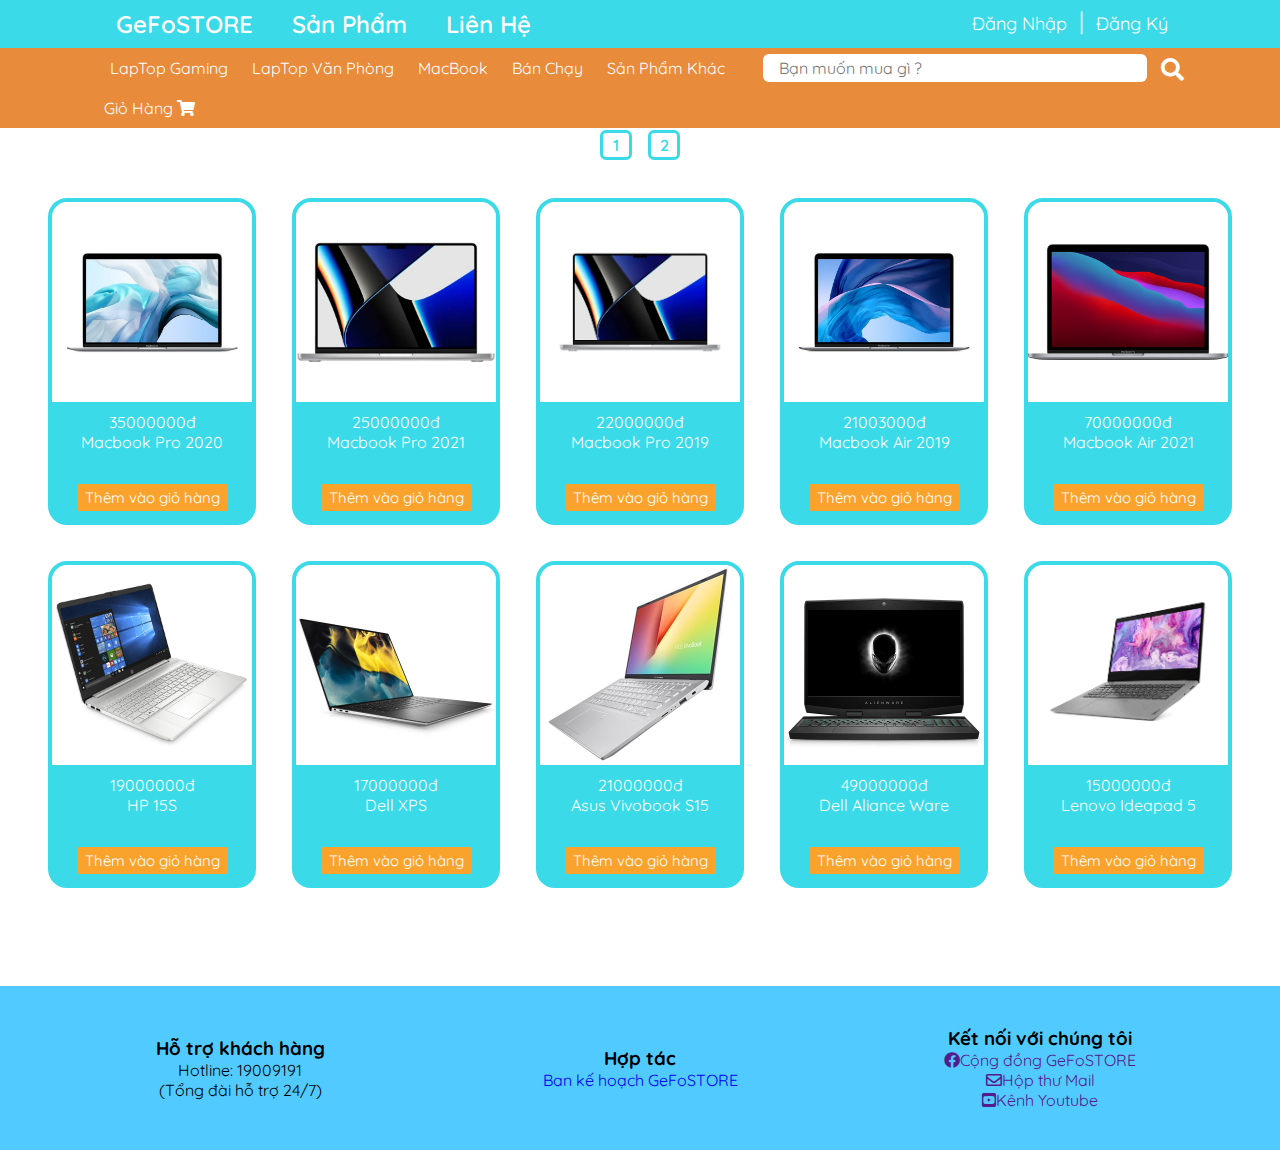
<file: index.html>
<!DOCTYPE html>
<html lang="en">

<head>
   <meta charset="UTF-8" />
   <link rel="preconnect" href="https://fonts.googleapis.com" />
   <link href="https://fonts.googleapis.com/css2?family=Quicksand&display=swap" rel="stylesheet" />
   <link href="https://fonts.googleapis.com/css2?family=Ceviche+One&family=Quicksand&display=swap" rel="stylesheet" />
   <link rel="stylesheet" href="./CSS/Style.css">
   <link rel="stylesheet" href="./CSS/responsive.css">
   <link rel="stylesheet" href="./Font/fontawesome-free-5.12.1-web/css/all.css" />
   <script src="./CodeJS/validator.js"></script>
   <title>GeFoSTORE</title>
</head>
<body>
   <header>
      <div class="nav">
         <ul class="nav-list">
            <li><a href="">GeFoSTORE</a></li><i class="fas fa-chevron-down"></i>
            <li><a href="#">Sản Phẩm</a></li>
            <li><a href="#footer">Liên Hệ</a></li>
         </ul>
         <div class="login-register">
            <a href="#" class="js-login">Đăng Nhập</a>|<a href="#" class="js-register">Đăng Ký</a>
         </div>
      </div>
      <div class="nav-content">
         <ul class="nav-content-list">
            <li><a href="#" typeproduct="LapGame">LapTop Gaming</a></li>
            <li><a href="#" typeproduct="LapVP">LapTop Văn Phòng</a></li>
            <li><a href="#" typeproduct="Macbook">MacBook</a></li>
            <li><a href="#" typeproduct="BestSell">Bán Chạy</a></li>
            <li><a href="#" typeproduct="AnoPro">Sản Phẩm Khác</a></li>
         </ul>
         <div class="search">
            <input class="search-ip" type="text" placeholder="Bạn muốn mua gì ?" />
            <a href="#"><i class="fas fa-search"></i></a>
         </div>
         <div class="cart-icon">
            <a href="#" onclick="openModal($('.cart'))">
               Giỏ Hàng
               <i class="fas fa-shopping-cart"></i>
            </a>
         </div>
      </div>
   </header>

   <div class="content">
      <div class="col-2 product">
         <ul class="product-pages"></ul>
         <ul class="product-list"></ul>
      </div>
   
      <div class="clear"></div>
   </div>

   <footer id="footer">
      <div class="customer-support">
         <h3>Hỗ trợ khách hàng</h3>
         <p>Hotline: 19009191</p>
         <p>(Tổng đài hỗ trợ 24/7)</p>
      </div>
      <div class="support">
         <h3>Hợp tác</h3>
         <p><a href="https://www.google.com">Ban kế hoạch GeFoSTORE</a></p>
      </div>
      <div class="connect">
         <h3>Kết nối với chúng tôi</h3>
         <a href=""><i class="fab fa-facebook"></i>Cộng đồng GeFoSTORE</a>
         <a href=""><i class="far fa-envelope"></i>Hộp thư Mail</a>
         <a href=""><i class="fab fa-youtube-square"></i>Kênh Youtube</a>
      </div>
   </footer>

   <div class="modal">
      <div class="modal-form"></div>
   </div>

   <div class="cart">
      <div class="modal-cart">
         <div class="cart-head">
            <h3>Giỏ hàng</h3><i class="fas fa-times" onclick="closeModal($('.cart'))"></i>
         </div>
         <div class="cart-body">
            <div class="sub-cart">
               <p>Thông tin Sản phẩm</p>
               <p>Giá tiền</p>
               <p>Số lượng</p>
               <p>Tổng </p>
            </div>
            <ul class="cart-list">
            </ul>
         </div>
         <div class="cart-footer">
            <div class="total-price-cart">
               <span>Tổng :</span> <span class="total-price">0 đ</span>
            </div>
            <button class="continue" onclick="closeModal($('.cart'))"> Tiếp tục mua hàng</button>
            <button class="clean-cart"><i class="fas fa-dumpster"></i> Xóa hết</button>
            <button class="pay-cart"><a href="./order.html">Đặt hàng >></a></button>
         </div>
      </div>
   </div>
   <script src="./CodeJS/index.js"></script>
</body>

</html>
</file>
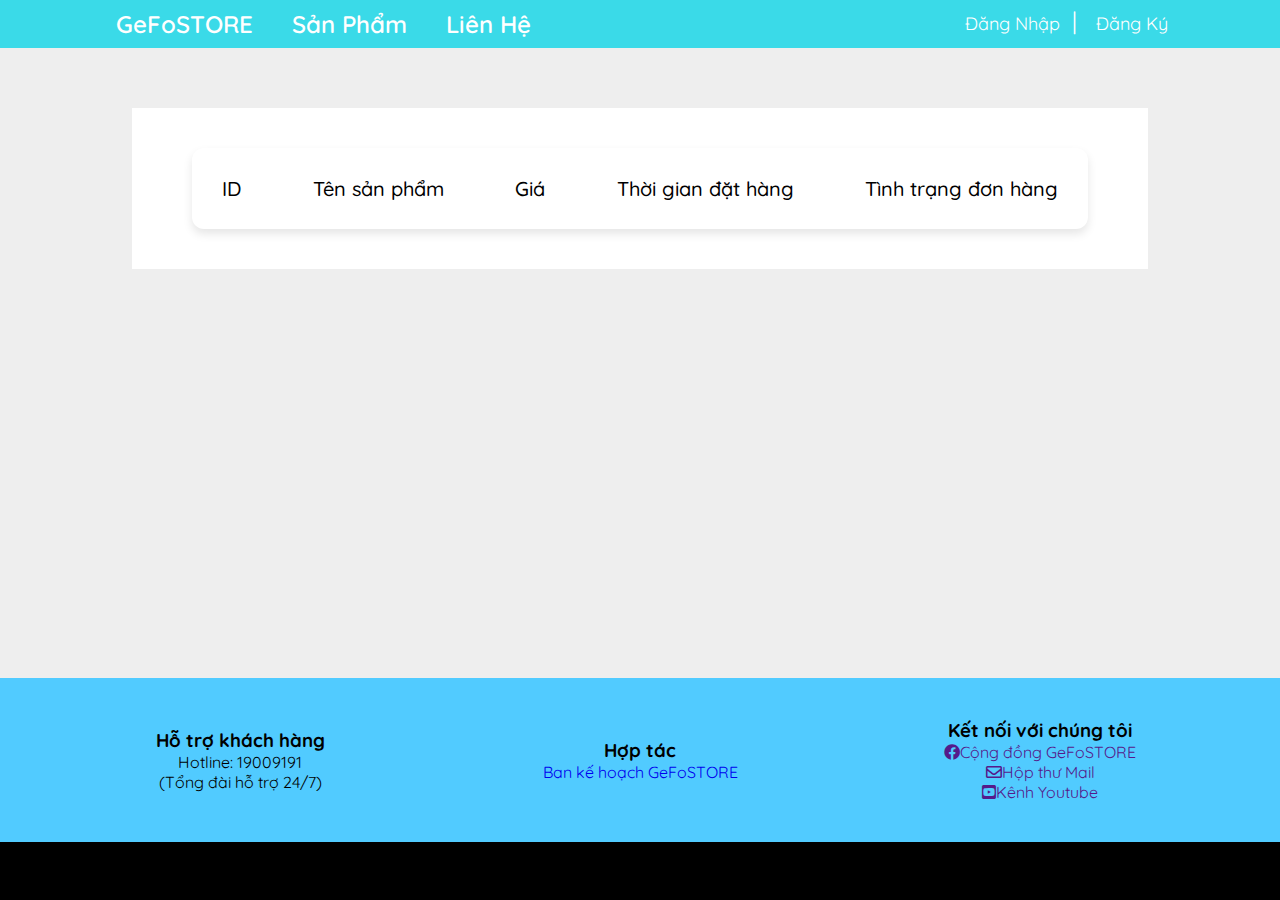
<file: check_order.html>
<!DOCTYPE html>
<html lang="en">
   <head>
      <meta charset="UTF-8" />
      <link rel="preconnect" href="https://fonts.googleapis.com" />
      <link href="https://fonts.googleapis.com/css2?family=Quicksand&display=swap" rel="stylesheet"/>
      <link href="https://fonts.googleapis.com/css2?family=Ceviche+One&family=Quicksand&display=swap" rel="stylesheet"/>
      <link rel="stylesheet" href="./CSS/Style.css" />
      <link rel="stylesheet" href="./CSS/responsive.css" />
      <link rel="stylesheet" href="./CSS/checkorder.css" />
      <link rel="stylesheet" href="./Font/fontawesome-free-5.12.1-web/css/all.css"/>
      <title>GeFoSTORE</title>
      <script src="./CodeJS/validator.js"></script>
      <link rel="stylesheet" href="./CSS/pro_inf.css" />
   </head>

   <body>
      <header>
         <div class="nav">
            <ul class="nav-list">
               <li><a href="./index.html">GeFoSTORE</a></li>
               <i class="fas fa-chevron-down"></i>
               <li><a href="#">Sản Phẩm</a></li>
               <li><a href="#footer">Liên Hệ</a></li>
            </ul>
            <div class="login-register">
               <a href="#" class="js-login">Đăng Nhập</a>|
                  <a href="#" class="js-register">Đăng Ký</a>
            </div>
         </div>
         
         <div class="nav-content">
         </div>
      </header>
      <div class="content">
         <div class="content-container">
            <div class="user-boxes">
               <div class="recent-user box" style="width: 70vw">
                  <div class="user-details">
                     <ul class="details">
                        <li class="topic">ID</li>
                     </ul>
                     <ul class="details">
                        <li class="topic">Tên sản phẩm</li>
                     </ul>

                     <ul class="details">
                        <li class="topic">Giá</li>
                     </ul>
                     <ul class="details">
                        <li class="topic">Thời gian đặt hàng</li>
                     </ul>
                  </div>
               </div>
            </div>
         </div>
      </div>
      <footer id="footer">
         <div class="customer-support">
            <h3>Hỗ trợ khách hàng</h3>
            <p>Hotline: 19009191</p>
            <p>(Tổng đài hỗ trợ 24/7)</p>
         </div>
         <div class="support">
            <h3>Hợp tác</h3>
            <p><a href="https://www.google.com">Ban kế hoạch GeFoSTORE</a></p>
         </div>
         <div class="connect">
            <h3>Kết nối với chúng tôi</h3>
            <a href=""><i class="fab fa-facebook"></i>Cộng đồng GeFoSTORE</a>
            <a href=""><i class="far fa-envelope"></i>Hộp thư Mail</a>
            <a href=""><i class="fab fa-youtube-square"></i>Kênh Youtube</a>
         </div>
      </footer>

      <div class="modal">
         <div class="modal-form"></div>
      </div>

      <div class="cart">
         <div class="modal-cart">
            <div class="cart-head">
               <h3>Danh sách sản phẩm</h3>
               <i class="fas fa-times" onclick="closeModal($('.cart'))"></i>
            </div>
            <div class="cart-body">
               <div class="sub-cart">
                  <p>Thông tin Sản phẩm</p>
                  <p>Giá tiền</p>
                  <p>Số lượng</p>
                  <p>Tổng</p>
               </div>
               <ul class="cart-list"></ul>
            </div>
            <div class="cart-footer">
               <div class="total-price-cart">
                  <span>Tổng :</span> <span class="total-price">0 đ</span>
               </div>
            </div>
         </div>
      </div>
      <script>
         const $ = document.querySelector.bind(document);
         const $$ = document.querySelectorAll.bind(document);
         function closeModal(modalElement) {
            modalElement.classList.remove("open");
         }

         function openModal(modalElement) {
            modalElement.classList.add("open");
         }

         let loginUser = JSON.parse(localStorage.getItem("loginUser"));
         let orders = localStorage.getItem("order")
            ? JSON.parse(localStorage.getItem("order"))
            : [];

         function logout() {
            loginUser = null;
            localStorage.setItem("loginUser", JSON.stringify(loginUser));
         }

         let Total = 0;
         function render() {
            if (loginUser) {
               $(".nav .login-register").innerHTML = `<div class="user-login">
                     <p>Xin chào ${loginUser.email}</p>
                     <a href="./index.html" id="logout" onclick="logout()">Đăng xuất</a>
                     <a href="./check_order.html" id="logout">Xem đơn hàng</a>
                  </div>`;
            }
         }

         let index = 1;
         let idHTML = ``;
         let productHTML = ``;
         let priceHTML = ``;
         let dateHTML = ``;
         let statusHTML = ``;
         let productOrder = []
         for (let item of orders) {
            if (item.email === loginUser.email) {
               productOrder.push(item.products)
               idHTML += `<li>${index++}</li>`;
               productHTML += `<li><a href="#" class="btn__showitem" index="${
                  index - 2
               }">Xem sản phẩm</a></li>`;
               priceHTML += `<li>${item.totalPrice}đ</li>`;
               dateHTML += `<li>${item.date}</li>`;
               if(item.isDelivered) {
                  statusHTML+= '<li>Đã giao hàng</li>'
               }
               else {
                  statusHTML+= '<li>Đang xử lí</li>'
               }
            }
         }

         $(".user-details").innerHTML = `<ul class="details">
                        <li class="topic">ID</li>
                        <li>${idHTML}</li>
                     </ul>
                     <ul class="details">
                        <li class="topic">Tên sản phẩm</li>
                        <li>${productHTML}</li>
                     </ul>

                     <ul class="details">
                        <li class="topic">Giá</li>
                        <li>${priceHTML}</li>
                     </ul>
                     <ul class="details">
                        <li class="topic">Thời gian đặt hàng</li>
                        <li>${dateHTML}</li>
                     </ul>
                     <ul class="details">
                        <li class="topic">Tình trạng đơn hàng</li>
                        <li>${statusHTML}</li>
                     </ul>`;
                     
         render();

         let showBtns = $$(".btn__showitem");
         console.log(showBtns)
         for (let btn of showBtns) {
            btn.addEventListener("click", () => {
               openModal($(".cart"));
               let index = btn.getAttribute("index");
               renderCart(productOrder[index]);
            });
         }

         function renderCart(cart) {
            let cartHtml = ``;
            let Total = 0;
            cart.forEach((item) => (Total += item.count * item.price));

            for (let item of cart) {
               cartHtml += `<li>
                  <div class="info"><img src="${item.img}" alt="img">
                     <p>${item.name}</p>
                  </div>
                  <p class="p">${item.price} đ</p>
                  <div class="quantity">
                     <input type="text" value="${item.count}">
                  </div>
                  <p class="total-price-product">${
                     item.price * item.count
                  } đ</p>
               </li>`;
            }

            $(".cart-list").innerHTML = cartHtml;
            $(".total-price").innerHTML = `${Total} đ`;
         }
      </script>
   </body>
</html>
</file>
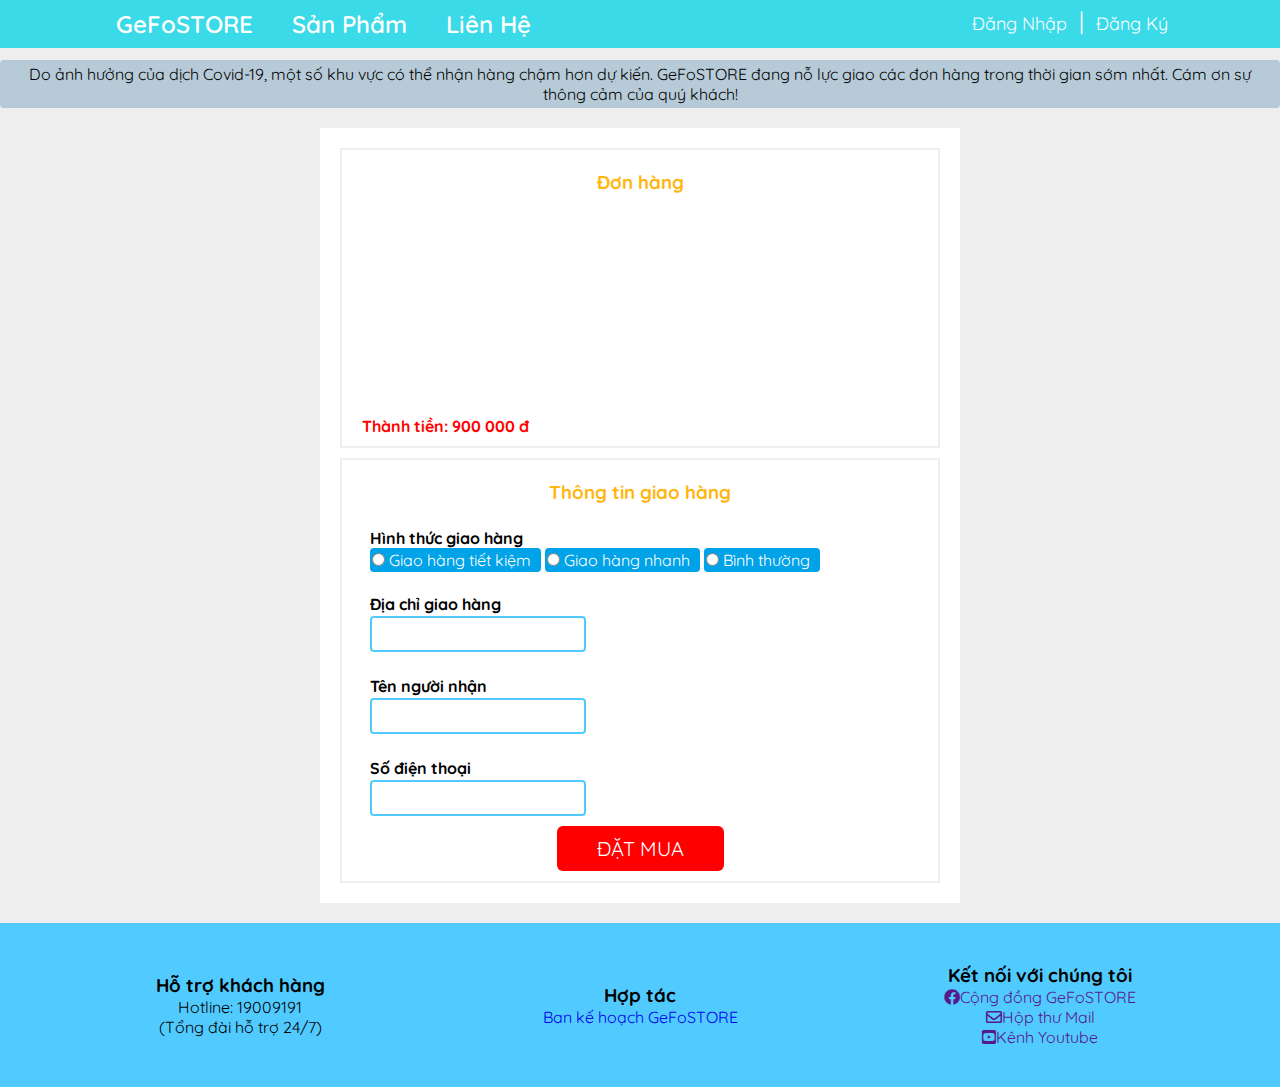
<file: order.html>
<!DOCTYPE html>
<html lang="en">
   <head>
      <meta charset="UTF-8" />
      <link rel="preconnect" href="https://fonts.googleapis.com" />
      <link href="https://fonts.googleapis.com/css2?family=Quicksand&display=swap" rel="stylesheet"/>
      <link href="https://fonts.googleapis.com/css2?family=Ceviche+One&family=Quicksand&display=swap" rel="stylesheet"/>
      <link rel="stylesheet" href="./CSS/Style.css" />
      <link rel="stylesheet" href="./CSS/responsive.css" />
      <link rel="stylesheet" href="./Font/fontawesome-free-5.12.1-web/css/all.css"/>
      <script src="./CodeJS/validator.js"></script>
      <title>GeFoSTORE</title>
      <link rel="stylesheet" href="./CSS/order.css"/>
   </head>

   <body>
      <header>
         <div class="nav">
            <ul class="nav-list">
               <li><a href="./index.html">GeFoSTORE</a></li>
               <i class="fas fa-chevron-down"></i>
               <li><a href="#">Sản Phẩm</a></li>
               <li><a href="#footer">Liên Hệ</a></li>
            </ul>
            <div class="login-register">
               <a href="#" class="js-login">Đăng Nhập</a>|<a
                  href="#"
                  class="js-register">Đăng Ký
               </a>
            </div>
         </div>
         
      </header>
      <div class="content">
         <p>
            Do ảnh hưởng của dịch Covid-19, một số khu vực có thể nhận hàng chậm
            hơn dự kiến. GeFoSTORE đang nỗ lực giao các đơn hàng trong thời gian
            sớm nhất. Cám ơn sự thông cảm của quý khách!
         </p>
         <div class="content-container">
            <div class="content-container-header">
               <h3>Đơn hàng</h3>
               <ul></ul>
               <br />
               <h4 class="total-price">Thành tiền: 900 000 đ</h4>
            </div>
            <div class="content-container-body">
               <h3>Thông tin giao hàng</h3>
               <form class="form-order">
                  <div class="form-group">
                     <label for="">
                        <h4>Hình thức giao hàng</h4>
                     </label>
                     <div class="order-type">
                        <input class="form-input" type="radio" name="order-type" value="save" />
                        <span>Giao hàng tiết kiệm</span>
                     </div>
                     <div class="order-type">
                        <input class="form-input" type="radio" name="order-type" value="quick" />
                        <span>Giao hàng nhanh</span>
                     </div>
                     <div class="order-type">
                        <input class="form-input" type="radio" name="order-type" value="normal" />
                        <span>Bình thường</span>
                     </div>
                     <br>
                     <span class="message-error"></span>
                  </div>
                  <div class="form-group">
                     <label for="">
                        <h4>Địa chỉ giao hàng</h4>
                     </label>
                     <input class="form-input" type="text" name="address">
                     <br>
                     <span class="message-error"></span>
                  </div>
                  <div class="form-group">
                     <label for="">
                        <h4>Tên người nhận</h4>
                     </label>
                     <input class="form-input" type="text" name="name">
                     <br>
                     <span class="message-error"></span>
                  </div>
                  <div class="form-group">
                     <label for="">
                        <h4>Số điện thoại</h4>
                     </label>
                     <input class="form-input" type="text" name="phone">
                     <br>
                     <span class="message-error"></span>
                  </div>
                  <div class="submit"><button>ĐẶT MUA</button></div>
               </form>

            </div>
         </div>
      </div>

      <footer id="footer">
         <div class="customer-support">
            <h3>Hỗ trợ khách hàng</h3>
            <p>Hotline: 19009191</p>
            <p>(Tổng đài hỗ trợ 24/7)</p>
         </div>
         <div class="support">
            <h3>Hợp tác</h3>
            <p><a href="https://www.google.com">Ban kế hoạch GeFoSTORE</a></p>
         </div>
         <div class="connect">
            <h3>Kết nối với chúng tôi</h3>
            <a href=""><i class="fab fa-facebook"></i>Cộng đồng GeFoSTORE</a>
            <a href=""><i class="far fa-envelope"></i>Hộp thư Mail</a>
            <a href=""><i class="fab fa-youtube-square"></i>Kênh Youtube</a>
         </div>
      </footer>
      <script src="./CodeJS/order.js"></script>
   </body>
</html>
</file>
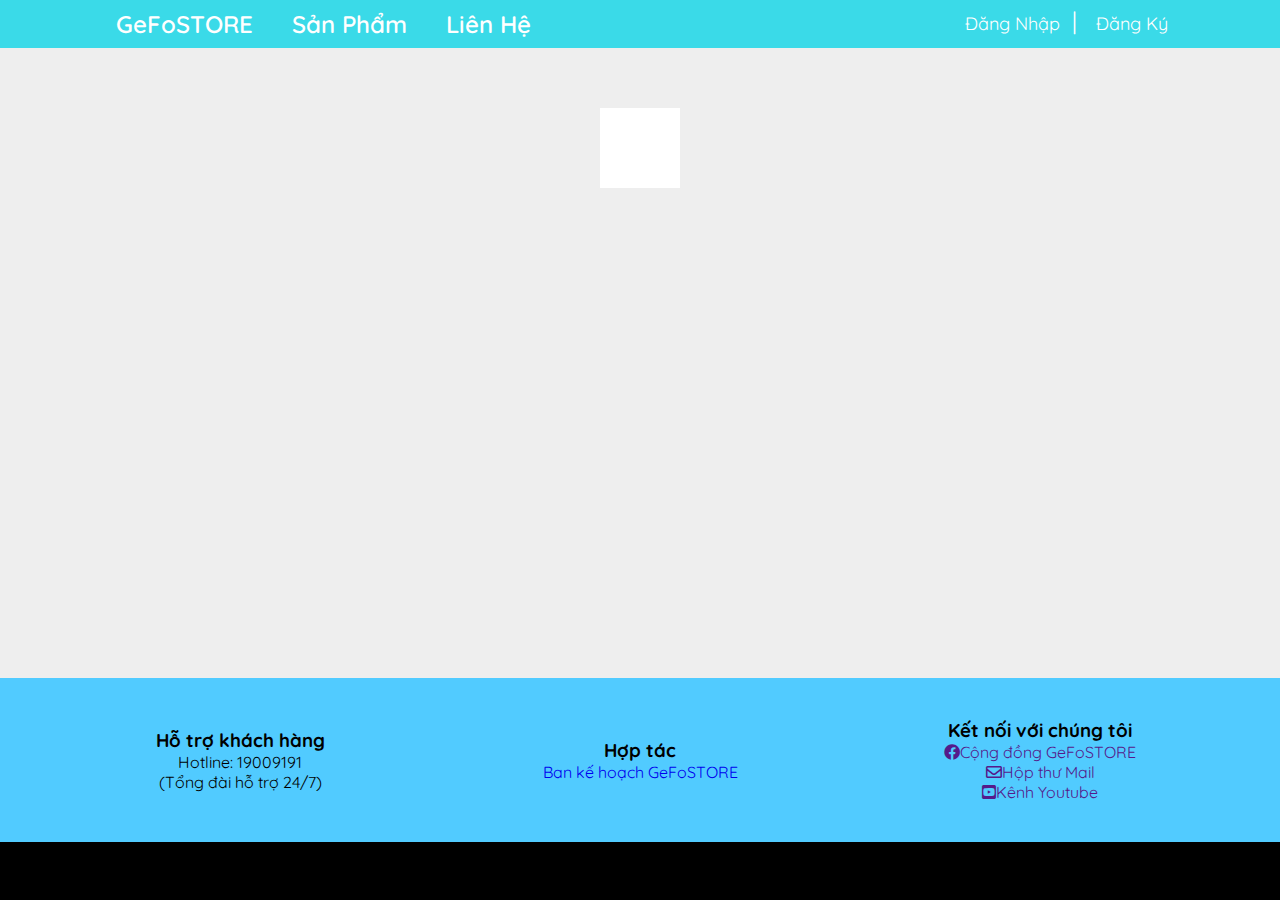
<file: pro_info.html>
<!DOCTYPE html>
<html lang="en">
   <head>
      <meta charset="UTF-8" />
      <link rel="preconnect" href="https://fonts.googleapis.com" />
      <link href="https://fonts.googleapis.com/css2?family=Quicksand&display=swap" rel="stylesheet"/>
      <link href="https://fonts.googleapis.com/css2?family=Ceviche+One&family=Quicksand&display=swap" rel="stylesheet"/>
      <link rel="stylesheet" href="./CSS/Style.css" />
      <link rel="stylesheet" href="./CSS/responsive.css" />
      <link rel="stylesheet" href="./Font/fontawesome-free-5.12.1-web/css/all.css"/>
      <title>GeFoSTORE</title>
      <script src="./CodeJS/validator.js"></script>
      <link rel="stylesheet" href="./CSS/pro_inf.css"/>
   </head>

   <body>
      <header>
         <div class="nav">
            <ul class="nav-list">
               <li><a href="./index.html">GeFoSTORE</a></li>
               <i class="fas fa-chevron-down"></i>
               <li><a href="#">Sản Phẩm</a></li>
               <li><a href="#footer">Liên Hệ</a></li>
            </ul>
            <div class="login-register">
               <a href="#" class="js-login">Đăng Nhập</a>|
               <a href="#" class="js-register">Đăng Ký</a>
            </div>
         </div>
                
      </header>
      <div class="content">
         <div class="content-container"></div>
      </div>
      <footer id="footer">
         <div class="customer-support">
            <h3>Hỗ trợ khách hàng</h3>
            <p>Hotline: 19009191</p>
            <p>(Tổng đài hỗ trợ 24/7)</p>
         </div>
         <div class="support">
            <h3>Hợp tác</h3>
            <p><a href="https://www.google.com">Ban kế hoạch GeFoSTORE</a></p>
         </div>
         <div class="connect">
            <h3>Kết nối với chúng tôi</h3>
            <a href=""><i class="fab fa-facebook"></i>Cộng đồng GeFoSTORE</a>
            <a href=""><i class="far fa-envelope"></i>Hộp thư Mail</a>
            <a href=""><i class="fab fa-youtube-square"></i>Kênh Youtube</a>
         </div>
      </footer>

      <div class="modal">
         <div class="modal-form"></div>
      </div>

      <div class="cart">
         <div class="modal-cart">
            <div class="cart-head">
               <h3>Giỏ hàng</h3><i class="fas fa-times" onclick="closeModal($('.cart'))"></i>
            </div>
            <div class="cart-body">
               <div class="sub-cart">
                  <p>Thông tin Sản phẩm</p>
                  <p>Giá tiền</p>
                  <p>Số lượng</p>
                  <p>Tổng </p>
               </div>
               <ul class="cart-list">
   
               </ul>
            </div>
            <div class="cart-footer">
               <div class="total-price-cart">
                  <span>Tổng :</span> <span class="total-price">0 đ</span>
               </div>
               <button class="continue" onclick="closeModal($('.cart'))"> Tiếp tục mua hàng</button>
               <button class="clean-cart"><i class="fas fa-dumpster"></i> Xóa hết</button>
               <button class="pay-cart"><a href="./order.html">Đặt hàng >></a></button>
            </div>
         </div>
      </div>
      <script src="./CodeJS/info.js"></script>
   </body>
</html>
</file>
<file: CSS/Style.css>
:root {
   --main-background: #3adae8;
   --main-fontcolor: #fff;
   --hover-color: #ffb70f;
}

* {
   margin: 0;
   padding: 0;
   box-sizing: border-box;
   font-family: "Quicksand", sans-serif;
}

html{
   background: #000;
   scroll-behavior: smooth;
}

input::-webkit-outer-spin-button,
input::-webkit-inner-spin-button {
  -webkit-appearance: none;
  margin: 0;
}

input[type="number"] {
   -moz-appearance: textfield;
}

.clear {
   clear: both;
}

/* commond */

header{
   z-index: 1;
   top:0;
   position: fixed;
   width: 100%;
}

.nav {
   padding: 0 100px;
   position: relative;
   font-size: 24px;
   background: var(--main-background);
   height: 48px;
   overflow: hidden;
}

.nav .fa-chevron-down{
   padding: 12px;
   height: 100%;
   display: inline-block;
   color: #fff;
   display: none;
}
.nav .fa-chevron-down:hover{
   background: #fff;
   color: #000;
}

.nav-list {
   display: inline-block;
}

.nav li {
   display: inline-block;
   list-style: none;
}

.fa-chevron-down{
   /* display: none; */
   padding: 5px;
}

.nav li a {
   padding: 0 16px;
   display: inline-block;
   line-height: 48px;
   font-weight: 600;
   color: var(--main-fontcolor);
}

.nav li:hover a {
   color: var(--main-background);
   background: #fff;
}

a {
   text-decoration: none;
}

.login-register {
   display: inline-block;
   position: absolute;
   right: 100px;
   color: var(--main-fontcolor);
}

.login-register .user-login {
   font-size: 16px;
}

.user-login #logout{
   font-size: 16px;
   line-height: 14px;
}

.login-register a {
   padding: 0 12px;
   display: inline-block;
   line-height: 48px;
   font-size: 18px;
   color: var(--main-fontcolor);
}

.login-register a:hover {
   color:#3adae8;
   background: #fff;
}

.content {
   background: #000;
   margin-top: 86px;
   min-height: 70vh;
}

.nav-content {
   width: 100%;
   padding-left: 100px;
   background: #e88b3a;
}

.nav-content-list li {
   display: inline-block;
}

.nav-content-list li a {
   padding: 0 10px;
   display: block;
   line-height: 40px;
   color: var(--main-fontcolor);
}

.nav-content-list li a:hover {
   color: #ffb70f;
   border-left: 1px solid var(--hover-color);
   border-right: 1px solid var(--hover-color);

}

.nav-content-list {
   display: inline-block;
}

.search {
   padding: 4px;
   margin-right: 50px;
   margin-left: 20px;
   display: inline-block;
   position: relative;
}
.search-ip {
   min-width: 167px;
   width: 30vw;
   padding: 4px 0 4px 16px;
   border: none;
   border-radius: 6px;
   font-size: 16px;
   outline: none;
}

.search i {
   padding: 4px 14px;
   position: absolute;
   color: var(--main-fontcolor);
   font-size: 23px;
}

.search i:hover {
   color: var(--hover-color);
}

.cart-icon {
   line-height: 40px;
   display: inline-block;
}

.cart-icon a {
   padding:0 4px;
   color: var(--main-fontcolor);
}
.cart-icon a:hover {

   display: block;
   border-left: 1px solid #f8ba66;
   border-right: 1px solid #f8ba66;
   color: #f8ba66;
}

.col-2 {
   display: block;
   float: left;
}

.product {
   margin-top: 0;
   min-height: 100vh;
   width: 100%;
   height: 100%;
   padding: 0 10px;
   background: #fff;
   text-align: center;
}

.product-pages {
   text-align: center;
}

.product-pages li {
   display: inline-block;
}

.product-pages li a {
   width: 32px;
   display: block;
   border-radius: 6px;
   border: 3px solid var(--main-background);
   margin: 44px 8px 20px 8px;
   padding: 2px;
   font-weight: 600;
   color: var(--main-background);
}

.product-pages li a:hover {
   background: var(--hover-color);
}


.product-list .products-content {
   max-width: 200px;
   padding: 10px;
   border-radius: 0 0 12px 12px;
   background: var(--main-background);
   color: var(--main-fontcolor);
}

.description {
   min-height: 40px;
}

.products-content .price {
   text-align: center;
}

.product-list {
   text-align: center;
}
.product-list li {
   display: inline-block;
   margin: 18px;
   border-radius: 19px;
   border: 4px solid var(--main-background);
}

.product-list li:hover {
   border: 4px solid var(--hover-color);
}

.buy:hover {
   background: var(--hover-color);
   cursor: pointer;
}
.buy {
   margin-top: 12px;
   padding: 4px 8px;
   border: none;
   border-radius: 2px;
   background: #faa32c;
   color: var(--main-fontcolor);
   font-size: 15px;
}

.product-list li img {
   width: 200px;
   height: 200px;
   display: block;
   border-radius: 16px 16px 0 0;
}

.clear {
   clear: both;
}

.modal,
.cart {
   position: fixed;
   top: 0;
   left: 0;
   right: 0;
   bottom: 0;
   z-index: 2;
   display: none;
   align-items: center;
   justify-content: center;
   background: rgba(0, 0, 0, 0.3);
}

.modal-form {
   width: 800px;
   position: relative;
   animation: scrollmodal ease 0.6s;
   background: #fff;
}

.form-header {
   padding: 11px;
   position: relative;
   display: flex;
   align-items: center;
   justify-content: center;
   background: var(--main-background);
   color: var(--main-fontcolor);
   letter-spacing: 2px;
   text-transform: uppercase;
}

.form-header i {
   padding: 12px;
   position: absolute;
   right: 0;
   top: 0;
   font-size: 28px;
   color: var(--main-fontcolor);
}

.form-header i:hover {
   background: #faa32c;
}

.warning .block-warning {
   margin: 20px 28px;
   margin-bottom: 0;
   border: 1px solid #f10;
   padding: 8px;
   background: rgba(255, 15, 0, 0.3);
}

.form-content,
.form-content .form-group  {
   display: flex;
   flex-direction: column;
}

.form-content {
   padding: 12px 20px;
}

.form-content .message-error {
   padding-top: 2px;
   font-size: 14px;
   color: #f10;
}

.form-content p {
   margin: 8px;
}

.message-error i {
   padding-right: 6px;
}

.form-group {
   padding: 8px;
}

.form-group .form-input {
   margin: 2px 0;
   padding: 8px;
}

.modal-form .form-submit {
   height: 36px;
   margin: 8px;
   border: 0;
   background: var(--main-background);
   color: var(--main-fontcolor);
   font-size: 16px;
   font-weight: 700;
   cursor: pointer;
}

.modal-form .form-submit:hover{
   background: #ffb70f;
}

.open {
   display: flex;
}

.invalid {
   border: 1px solid #f10!important;
}

.modal-cart{
   position: relative;
   min-width: 80%;
   background: #fff;
   min-height: 500px;
   animation: scrollmodal ease 0.6s;
}

.cart-head{
   height: 60px;
   display: flex;
   justify-content: center;
   align-items: center;
   position: relative;
   background: #3adae8;
   color: #fff;
}

.cart-head .fa-times,
.cart-head h3{
   padding: 10px;
}

.cart-head .fa-times{
   font-size: 23px;
   display: block;
   position: absolute;
   top:0;
   right: 0;
   padding: 10px 14px;
}

.cart-head .fa-times:hover{
   background: #fff;
   color: #ffb70f;
   cursor: pointer;
}

.cart-body{
   position: relative;
}

.cart-body .sub-cart{
   background-color: #e88b3a;
   color: white;
   font-size: 16px;
   padding: 4px 10px;
}

.cart-body .sub-cart p{
   font-size: 18px;
   display: inline-block;
   width: 19%;
   text-decoration: underline;
}

.cart-body .sub-cart p:first-child{
   width: 35%;
}

.cart-body ul{
   margin: 10px;
   margin-top: 20px;
}

.cart-body .cart-list {
   margin-top: 10px;
   height: 300px;
   overflow-y: scroll;
}

.cart-body .cart-list li{
   box-shadow: 0 0 10px rgba(0, 0, 0, 0.3) ;
   margin-top: 6px;
   border-radius: 6px;
   padding: 10px 4px;
   
}

.cart-body .cart-list li > *{
   display: inline-block;
   width: 19%;
}

.cart-list li .info{
   width: 35%;
}

.cart-list .info > *{
   display: inline-block;
}

.cart-list li .quantity button{
   padding: 6px;
    width: 31px;
    background: #ffb70f;
    border: none;
    color: #fff;
    border-radius: 4px;
}

.cart-list li .quantity button:hover{
   opacity: 0.8;
   cursor: pointer;
}

.cart-list li .quantity input{
   border:  2px solid #faa32c;
   border-radius: 2px;
   color: #faa32c;
   text-align: center;
   width: 34px;
   padding: 4px;
}

.cart-list li .quantity > *{
   display: inline-block;
}

.cart-list li .delete-product{
   text-align: center;
   padding: 10px;
   width: 5%;
   display: inline-block;
}
.delete-product:hover{
   cursor: pointer;
   color: #ffb70f;
}

.total-price-cart{
   width: 28%;
   position: absolute;
   right: 0;
}

.cart-list li img{
   border-radius: 2px;
   height: 60px;
}

.total-price-product{
   font-size: 20px;
}

.total-price-cart{
   bottom: 60px;
   margin: 10px;
   font-weight: 600;
   font-size: 18px;
   color: #faa32c;
   border-bottom:1px solid#faa32c ;
}

.cart-footer{
   display: flex;
    justify-content: space-between;
    position: absolute;
    bottom: 0;
    width: 100%;
}

.cart-footer button{
   border: none;
   margin: 20px;
   font-size: 16px;
   padding: 6px 10px;
   background: orange;
   border-radius: 4px;
   color: #fff;
   min-width: 100px;
}

.pay-cart{
   width: 180px;
}

.cart-footer button:hover{ 
   background: #51cbff;
   cursor: pointer;
}

footer{
   background-color: #51cbff;
   display: flex;
   justify-content: space-evenly;
   padding: 40px;
}

footer div{
   text-align: center;
   display: flex;
   flex: 1;
   flex-direction: column;
   justify-content: center;
}

@keyframes scrollmodal {
   from {
      transform: translateY(-300px);
      opacity: 0.4;
   }
   to {
      transform: translateY(0);
      opacity: 1;
   }
}

/*user boxes*/

.user-boxes .recent-user{
   width: 100%;
   background: #fff;
   padding: 20px 30px;
   margin: 0 20px;
   border-radius: 12px;
   box-shadow: 0 5px 10px rgba(0, 0, 0, 0.1);
 }
.user-boxes .user-details{
   display: flex;
   align-items: center;
   justify-content: space-between;
 }
 
 .user-boxes .user-details li.topic{
   font-size: 20px;
   font-weight: 500;
 }
 .user-boxes .user-details li{
   list-style: none;
   margin: 8px 0;
 }

 .btn__showitem{
   background-color: #2260DA;
   border-radius: 5px;
   color: white !important;
   padding: 3px 10px;
   text-decoration: none;
 }

 .pay-cart a{
   color: #fff;
 }
</file>
<file: CSS/responsive.css>
@media (min-width: 1024px)
{
    
}
/* tablet */
@media (min-width: 770px) and (max-width: 1023px)
{
    .cart{
        padding: 10px;
    }
    .search {
        display: inline-block;
    }
}

@media (max-width: 856px){

}

/* mobile */

@media (max-width: 769px) {
    .search {
        padding: 6px;
        display: inline-block;
    }
    .nav li{
        display: block;
    }
    .nav .fa-chevron-down{
        display: inline-block;
    }
    .nav li:first-child{
        display: inline-block;
    }
    .nav .fa-chevron-down{
    display: inline-block;
}

    
}
</file>
<file: CSS/checkorder.css>
.content{
    margin-top: 48px !important;
}
</file>
<file: CSS/pro_inf.css>
.content{
    display: flex;
    flex-direction: column;
    align-items: center;
    margin-top: 48px;
    background: #eee;
}

.content-container{
    background: #fff;
    padding: 40px;
    display: flex;
    margin-top: 60px;
}

.content-container img{
    width: 333px;
}

.info-container{
    min-width: 440px;
    position: relative;
    line-height: 30px;
    margin-left: 20px;
    color: #000;
    border: 2px solid #eee;
    padding: 10px;
    min-height: 300px;
}

.price{
   padding-top: 30px;
   font-size: 30px;
}

.pro-pic{
    width: 100%;
    display: flex;
    color: #fff;
    background-color: #aaa;
}

.pro-pic p{
    width: 86px;
    font-size: 14px;
    line-height: 16px;
    padding: 4px;
}

.pro-pic img{
    width: 70px;
}

.info-container .info-container-footer{
    position: absolute;
    bottom: 10px;
}

.info-container .info-container-footer button{
    text-align: center;
    background: #e88b3a;
    border: none;
    padding: 10px;
    font-size: 20px;
    margin-top: 10px;
    border-radius: 4px;
    color: #fff;
}

.info-container .info-container-footer button:hover{
    opacity: 0.8;
    cursor: pointer;
}

.info-container-header {
    border-bottom: 1px solid #eee ;
}

.modal,
.cart {
   position: fixed;
   top: 0;
   left: 0;
   right: 0;
   bottom: 0;
   z-index: 2;
   display: none;
   align-items: center;
   justify-content: center;
   background: rgba(0, 0, 0, 0.3);
}

.modal-form {
   width: 800px;
   position: relative;
   animation: scrollmodal ease 0.6s;
   background: #fff;
}

.form-header {
   padding: 11px;
   position: relative;
   display: flex;
   align-items: center;
   justify-content: center;
   background: var(--main-background);
   color: var(--main-fontcolor);
   letter-spacing: 2px;
   text-transform: uppercase;
}

.form-header i {
   padding: 12px;
   position: absolute;
   right: 0;
   top: 0;
   font-size: 28px;
   color: var(--main-fontcolor);
}

.form-header i:hover {
   background: #faa32c;
}

.warning .block-warning {
   margin: 20px 28px;
   margin-bottom: 0;
   border: 1px solid #f10;
   padding: 8px;
   background: rgba(255, 15, 0, 0.3);
}

.form-content,
.form-content .form-group  {
   display: flex;
   flex-direction: column;
}

.form-content {
   padding: 12px 20px;
}

.form-content .message-error {
   padding-top: 2px;
   font-size: 14px;
   color: #f10;
}

.form-content p {
   margin: 8px;
}

.message-error i {
   padding-right: 6px;
}

.form-group {
   padding: 8px;
}

.form-group .form-input {
   margin: 2px 0;
   padding: 8px;
}

.modal-form .form-submit {
   height: 36px;
   margin: 8px;
   border: 0;
   background: var(--main-background);
   color: var(--main-fontcolor);
   font-size: 16px;
   font-weight: 700;
   cursor: pointer;
}

.modal-form .form-submit:hover{
   background: #ffb70f;
}

.open {
   display: flex;
}

.invalid {
   border: 1px solid #f10!important;
}

.modal-cart{
   position: relative;
   min-width: 80%;
   background: #fff;
   min-height: 500px;
   animation: scrollmodal ease 0.6s;
}

.cart-head{
   height: 60px;
   display: flex;
   justify-content: center;
   align-items: center;
   position: relative;
   background: #00a2e8;
   color: #fff;
}

.cart-head .fa-times,
.cart-head h3{
   padding: 10px;
}

.cart-head .fa-times{
   font-size: 23px;
   display: block;
   position: absolute;
   top:0;
   right: 0;
   padding: 10px 14px;
}

.cart-head .fa-times:hover{
   background: #fff;
   color: #ffb70f;
   cursor: pointer;
}

.cart-body{
   position: relative;
}

.cart-body .sub-cart{
   background-color: #51cbff;
   color: #fff;
   font-size: 16px;
   padding: 4px 10px;
}

.cart-body .sub-cart p{
   font-size: 18px;
   display: inline-block;
   width: 19%;
   text-decoration: underline;
}

.cart-body .sub-cart p:first-child{
   width: 35%;
}

.cart-body ul{
   margin: 10px;
   margin-top: 20px;
}

.cart-body .cart-list {
   margin-top: 10px;
   height: 300px;
   overflow-y: scroll;
}

.cart-body .cart-list li{
   box-shadow: 0 0 10px rgba(0, 0, 0, 0.3) ;
   color: #fff;
   margin-top: 6px;
   border-radius: 6px;
   padding: 10px 4px;
   background: #51cbff;
   
}

.cart-body .cart-list li > *{
   display: inline-block;
   width: 19%;
}

.cart-list li .info{
   width: 35%;
}

.cart-list .info > *{
   display: inline-block;
}

.cart-list li .quantity button{
   padding: 6px;
    width: 31px;
    background: #ffb70f;
    border: none;
    color: #fff;
    border-radius: 4px;
}

.cart-list li .quantity button:hover{
   opacity: 0.8;
   cursor: pointer;
}

.cart-list li .quantity input{
   border:  2px solid #faa32c;
   border-radius: 2px;
   color: #faa32c;
   text-align: center;
   width: 34px;
   padding: 4px;
}

.cart-list li .quantity > *{
   display: inline-block;
}

.cart-list li .delete-product{
   text-align: center;
   padding: 10px;
   width: 5%;
   display: inline-block;
}
.delete-product:hover{
   cursor: pointer;
   color: #ffb70f;
}

.total-price-cart{
   width: 28%;
   position: absolute;
   right: 0;
}

.cart-list li img{
   border-radius: 2px;
   height: 60px;
}

.total-price-product{
   font-size: 20px;
}

.total-price-cart{
   bottom: 60px;
   margin: 10px;
   font-weight: 600;
   font-size: 18px;
   color: #faa32c;
   border-bottom:1px solid#faa32c ;
}

.cart-footer{
   display: flex;
    justify-content: space-between;
    position: absolute;
    bottom: 0;
    width: 100%;
}

.cart-footer button{
   border: none;
   margin: 20px;
   font-size: 16px;
   padding: 6px 10px;
   background: orange;
   border-radius: 4px;
   color: #fff;
   min-width: 100px;
}

.pay-cart{
   width: 180px;
}

.cart-footer button:hover{ 
   background: #51cbff;
   cursor: pointer;
}
</file>
<file: CSS/order.css>
.content {
   flex-direction: column;
   display: flex;
   align-items: center;
   background: #eee;
   margin-top: 48px;
}

.content > p {
   margin-top: 12px;
   background: #b6cbd7;
   text-align: center;
   border-radius: 4px;
   padding: 4px 10px;
}

.content-container {
   width: 50%;
   background: #fff;
   margin: 20px 0px;
   padding: 20px;
}

.content-container-body h3,
.content-container-header h3 {
   text-align: center;
   margin: 10px;
   color: #ffb70f;
}

.content-container-header ul {
   overflow-y: scroll;
}

.content-container-header li {
   margin-top: 6px;
   border-radius: 6px;
   padding: 10px 4px;
   border: 1px solid #51cbff;
   list-style: none;
}

.content-container-header li > * {
   display: inline-block;
   width: 32.3333%;
}

.content-container-header li .info > * {
   display: inline-block;
}

.content-container-header li img {
   border-radius: 2px;
   height: 60px;
}

.content-container-body,
.content-container-header {
   min-height: 300px;
   position: relative;
   border: 2px solid #eee;
   padding: 10px 20px;
}

.content-container-header h4 {
   bottom: 10px;
   position: absolute;
   color: red;
}

.content-container-body {
   margin-top: 10px;
}

.content-container-body input {
   border-radius: 4px;
   border: #51cbff 2px solid;
   padding: 4px;
   margin: 0 0 8px 6px;
   margin-top: 4px;
}

.content-container-body input[type="text"] {
   width: 40%;
}

.content-container-body input:focus {
   border: #ffb70f 2px solid;
   outline: #ffb70f 2px solid;
}

.content-container-body input:focus[type="radio"] {
   color: #ffb70f;
   background: #ffb70f;
   border: #ffb70f 2px solid;
   outline: none;
}

.content-container-body h4 {
   margin-top: 6px;
}

.content-container-body .order-type {
   display: inline-block;
   background: #00a2e8;
   padding: 2px 10px 2px 2px;
   border-radius: 4px;
   color: #fff;
}

.content-container-body button {
   background: red;
   border: none;
   color: #fff;
   padding: 10px 40px;
   border-radius: 6px;
   font-size: 20px;
   margin: auto;
}

.content-container-body button:hover {
   background: #51cbff;
   cursor: pointer;
}

.content-container-body .submit {
   display: flex;
   width: 100%;
   align-items: center;
}

.invalid {
   border: 1px solid #f10 !important;
}

.message-error {
   padding-top: 2px;
   font-size: 14px;
   color: #f10;
}

.message-error i {
   padding-right: 6px;
}
</file>
